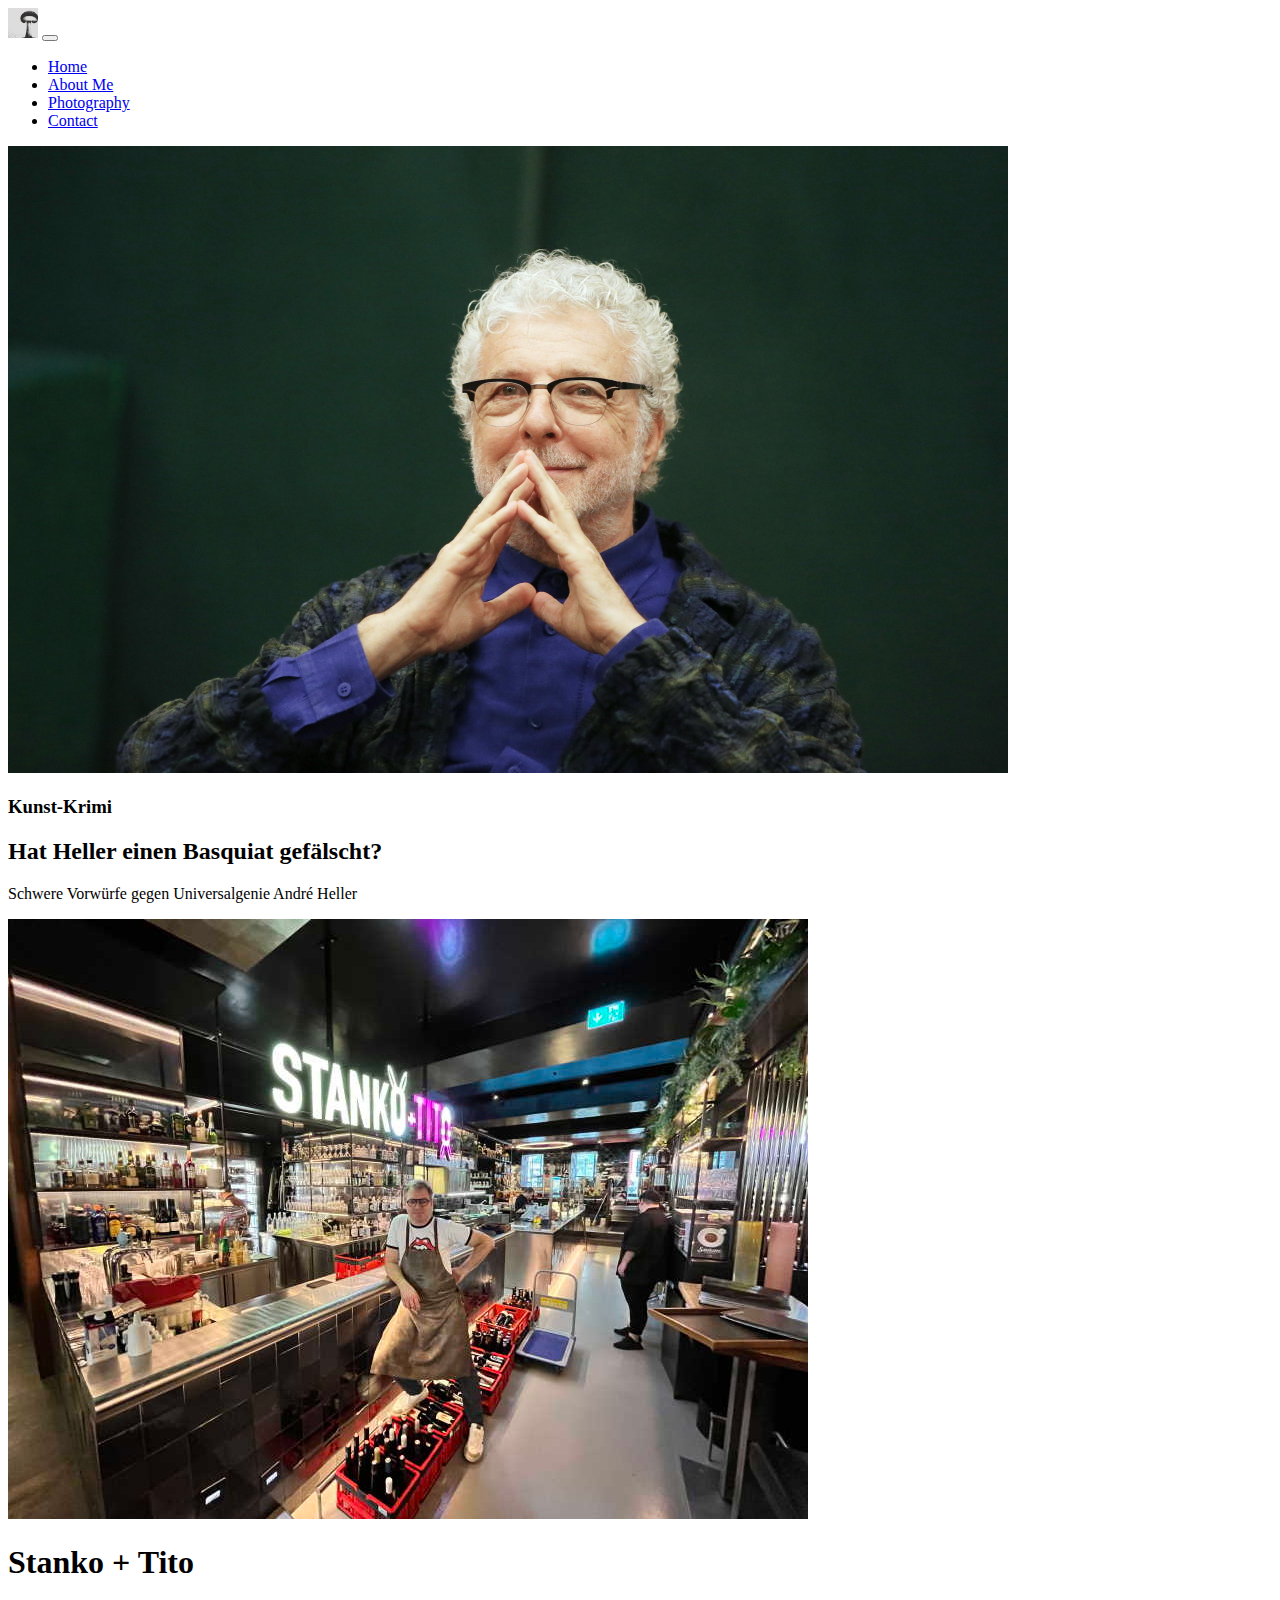
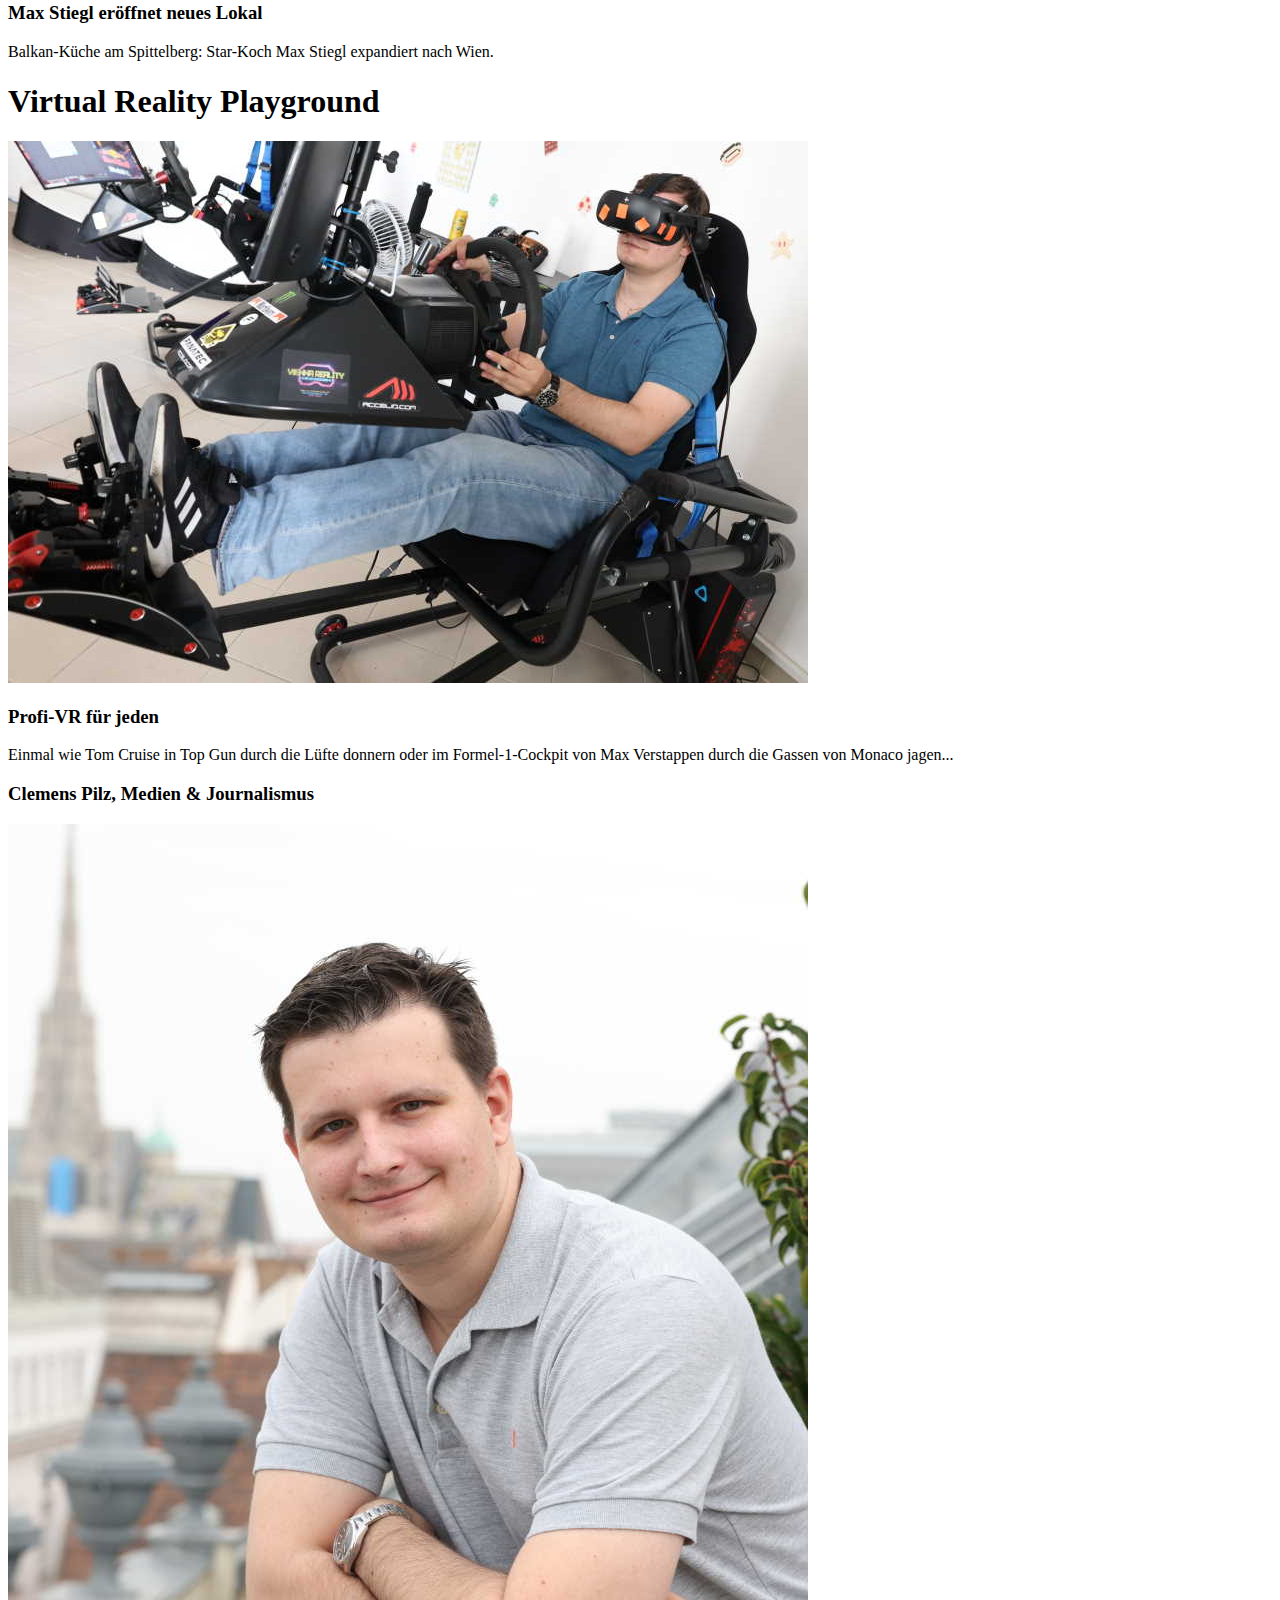
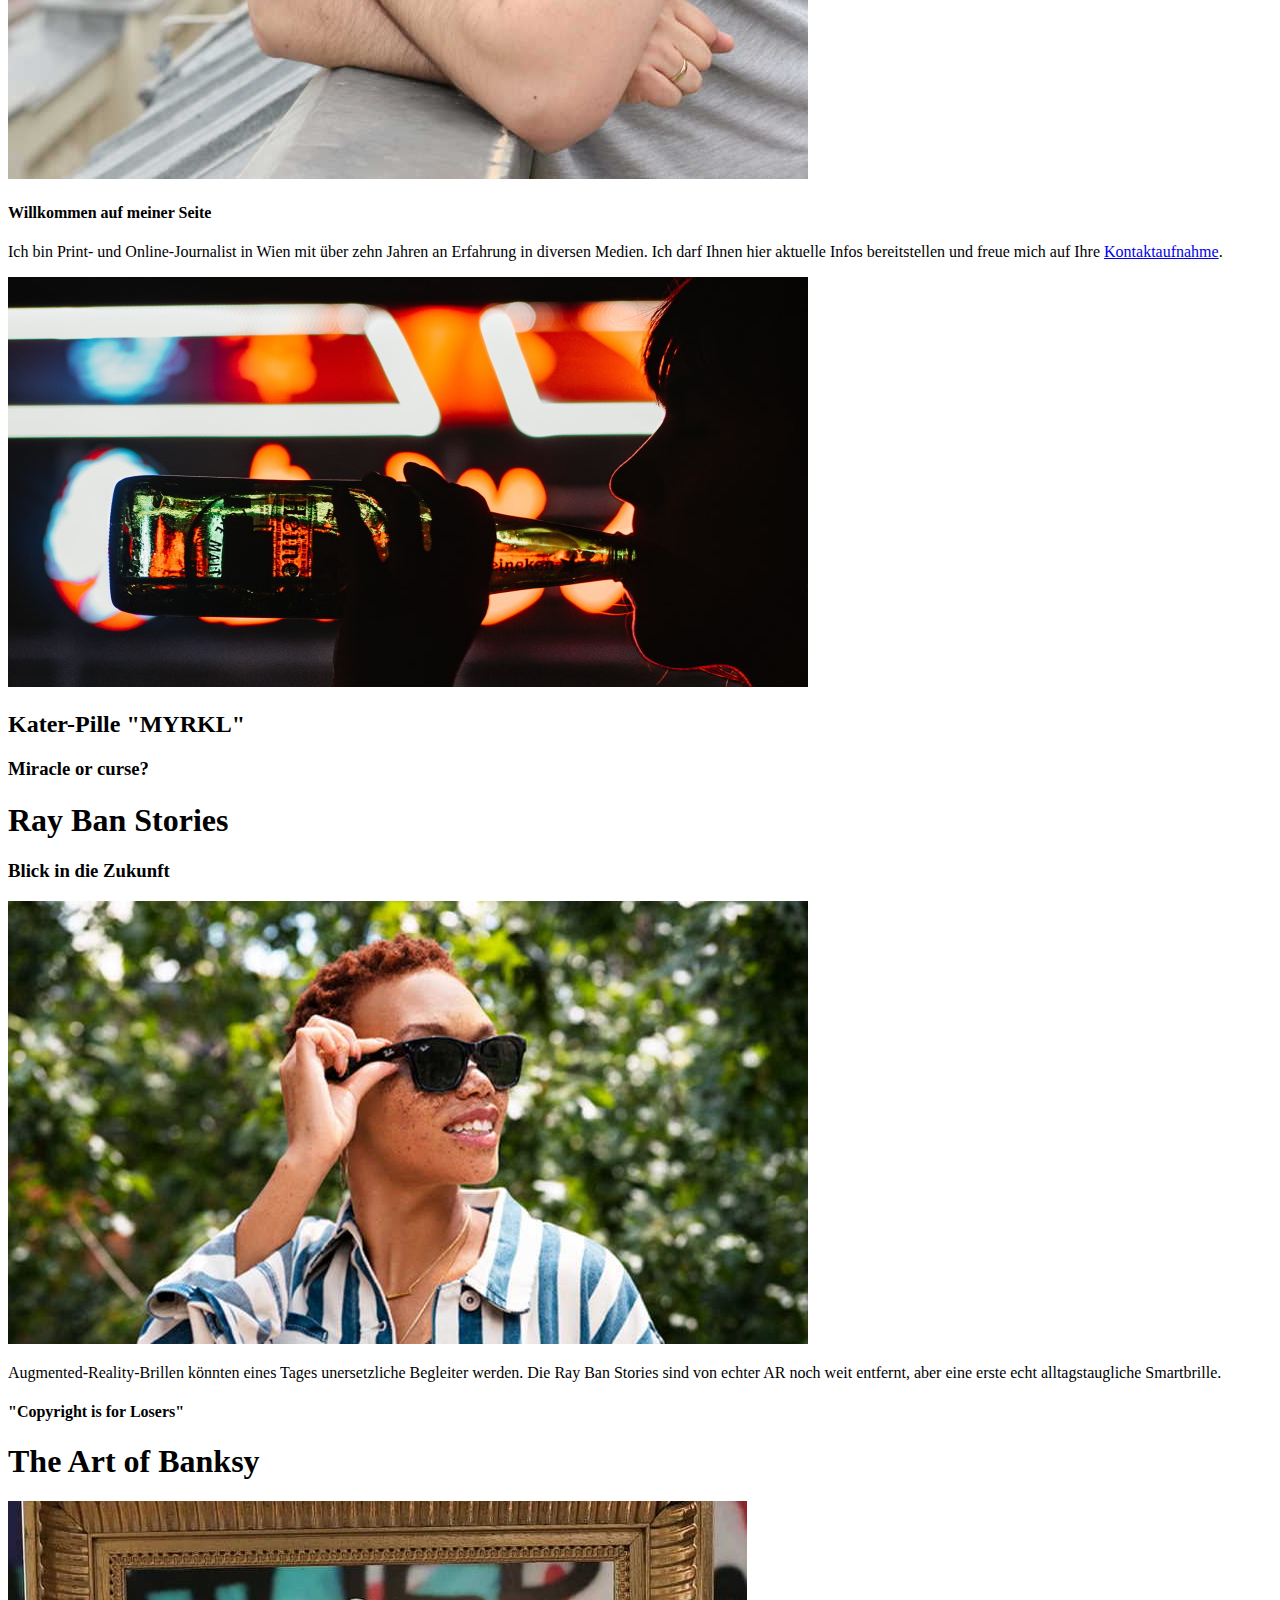
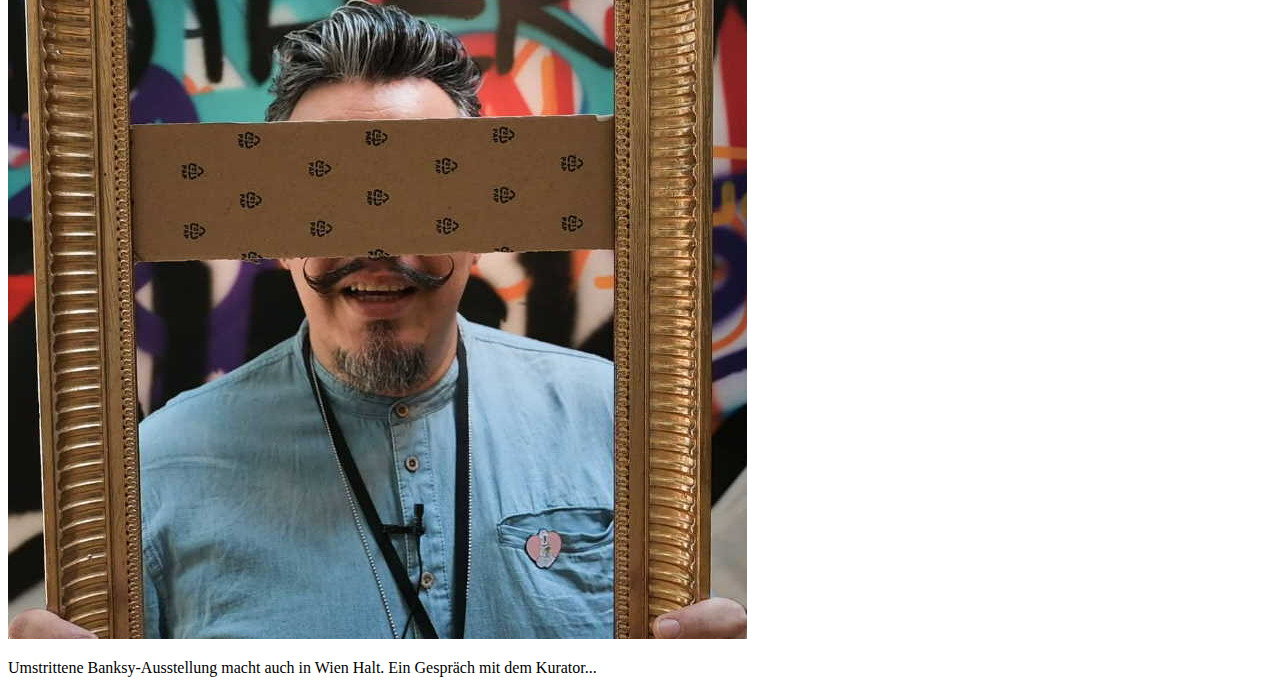
<file: index.html>
<!DOCTYPE html>
<html lang="en">

<head>
    <meta charset="UTF-8">
    <meta http-equiv="X-UA-Compatible" content="IE=edge">
    <meta name="viewport" content="width=device-width, initial-scale=1.0">
    <title>Clemenspilz.com</title>
    <link rel="stylesheet" href="css/myCSS.css">
    <link href="https://cdn.jsdelivr.net/npm/bootstrap@5.2.2/dist/css/bootstrap.min.css" rel="stylesheet"
        integrity="sha384-Zenh87qX5JnK2Jl0vWa8Ck2rdkQ2Bzep5IDxbcnCeuOxjzrPF/et3URy9Bv1WTRi" crossorigin="anonymous">
    <script src="https://cdn.jsdelivr.net/npm/bootstrap@5.2.2/dist/js/bootstrap.bundle.min.js"
        integrity="sha384-OERcA2EqjJCMA+/3y+gxIOqMEjwtxJY7qPCqsdltbNJuaOe923+mo//f6V8Qbsw3"
        crossorigin="anonymous"></script>
    <script src="js/myScripts.js"></script>
</head>

<body>
    <div w3-include-html="navbar.html" class="sticky-top shadow"></div>
    <div class="container col-xxl-9">
        <div class="row">
            <!--Die linke Reihe-->
            <div class="col-sm-4 order-2">
                <div class="border-bottom border-secondary mb-3">
                    <a href="https://www.heute.at/s/nach-kunst-schwindel-droht-hel--100236380"
                        target="_blank"><img src="images/heller.jpg" class="w-100 linkedimage" title="(c)Sabine Hertel"></a>
                    <h3>Kunst-Krimi</h3>
                    <h2>Hat Heller einen Basquiat gefälscht?</h2>
                    <p>Schwere Vorwürfe gegen Universalgenie André Heller</p>
                </div>
                <div class="border-bottom border-secondary mb-3">
                    <a href="https://www.heute.at/s/starkoch-max-stiegl-tischt-in-wien-evapii-um-9-auf-100231542"
                        target="_blank"><img src="images/stiegl.jpg" class="w-100 linkedimage"></a>
                    <h1>Stanko + Tito</h1>
                    <h3>Max Stiegl eröffnet neues Lokal</h3>
                    <p>Balkan-Küche am Spittelberg: Star-Koch Max Stiegl expandiert nach Wien.</p>
                </div>
                <div class="border-bottom border-secondary mb-3">
                    <h1>Virtual Reality Playground</h1>
                    <a href="https://www.heute.at/s/so-koennen-adrenalin-junkies-durch-ueber-300-welten-rasen-100210387"
                        target="_blank"><img class="w-100 linkedimage" src="images/vr.jpg"></a>
                    <h3>Profi-VR für jeden</h3>
                    <p>Einmal wie Tom Cruise in Top Gun durch die Lüfte donnern oder im Formel-1-Cockpit von Max
                        Verstappen durch die Gassen von Monaco jagen...
                    </p>
                </div>
            </div>
            <!--Die mittlere Reihe-->
            <div class="col-sm-5 order-1 order-sm-2">
                <div class="border-bottom border-secondary mb-3">
                    <h3>Clemens Pilz, Medien & Journalismus</h3>
                    <img class="w-100" src="images/clemens.jpg" title="(c)Denise Auer">
                    <h4>Willkommen auf meiner Seite</h4>
                    <p>Ich bin Print- und Online-Journalist in Wien mit über zehn Jahren an
                        Erfahrung in diversen Medien. Ich darf Ihnen hier aktuelle Infos bereitstellen
                        und freue mich auf Ihre <a href="contact.html" class="text-dark">Kontaktaufnahme</a>.
                    </p>
                </div>
                <div class="border-bottom border-secondary mb-3">
                    <a href="https://www.heute.at/s/party-wundermittel-kater-pille-nun-in-oesterreich-100232523"
                        target="_blank"> <img class="w-100 linkedimage" src="images/myrkl.jpg"></a>
                    <h2>Kater-Pille "MYRKL"</h2>
                    <h3>Miracle or curse?</h3>
                </div>
            </div>
            <!--Die rechte Reihe-->
            <div class="col-sm-3 order-2">
                <div class="border-bottom border-secondary mb-3">
                    <h1>Ray Ban Stories</h1>
                    <h3>Blick in die Zukunft</h3>
                    <a href="https://www.heute.at/s/diese-brille-soll-eines-tages-unser-smartphone-ersetzen-100198733"
                        target="_blank"><img class="w-100 linkedimage" src="images/rayBanStories.jpg"
                            alt="Credit: Meta"></a>
                    <p>Augmented-Reality-Brillen könnten eines Tages unersetzliche Begleiter werden. Die Ray Ban Stories
                        sind von echter AR noch weit entfernt, aber eine erste echt alltagstaugliche Smartbrille.</p>
                </div>
                <div class="border-bottom border-secondary mb-3">
                    <h4>"Copyright is for Losers"</h4>
                    <h1>The Art of Banksy</h1>
                    <a href="https://www.heute.at/s/copyright-is-for-losers-banksy-schau-oeffnet-in-wien-100092932"
                        target="_blank"><img class="w-100 linkedimage" src="images/banksy.jpg" alt="Credit: Meta"></a>
                    <p>Umstrittene Banksy-Ausstellung macht auch in Wien Halt. Ein Gespräch mit dem Kurator...</p>
                </div>
            </div>

        </div>

    </div>

    <script>
        includeHTML();
        addImgHover();
        reveal();
    </script>

</body>

</html>
</file>
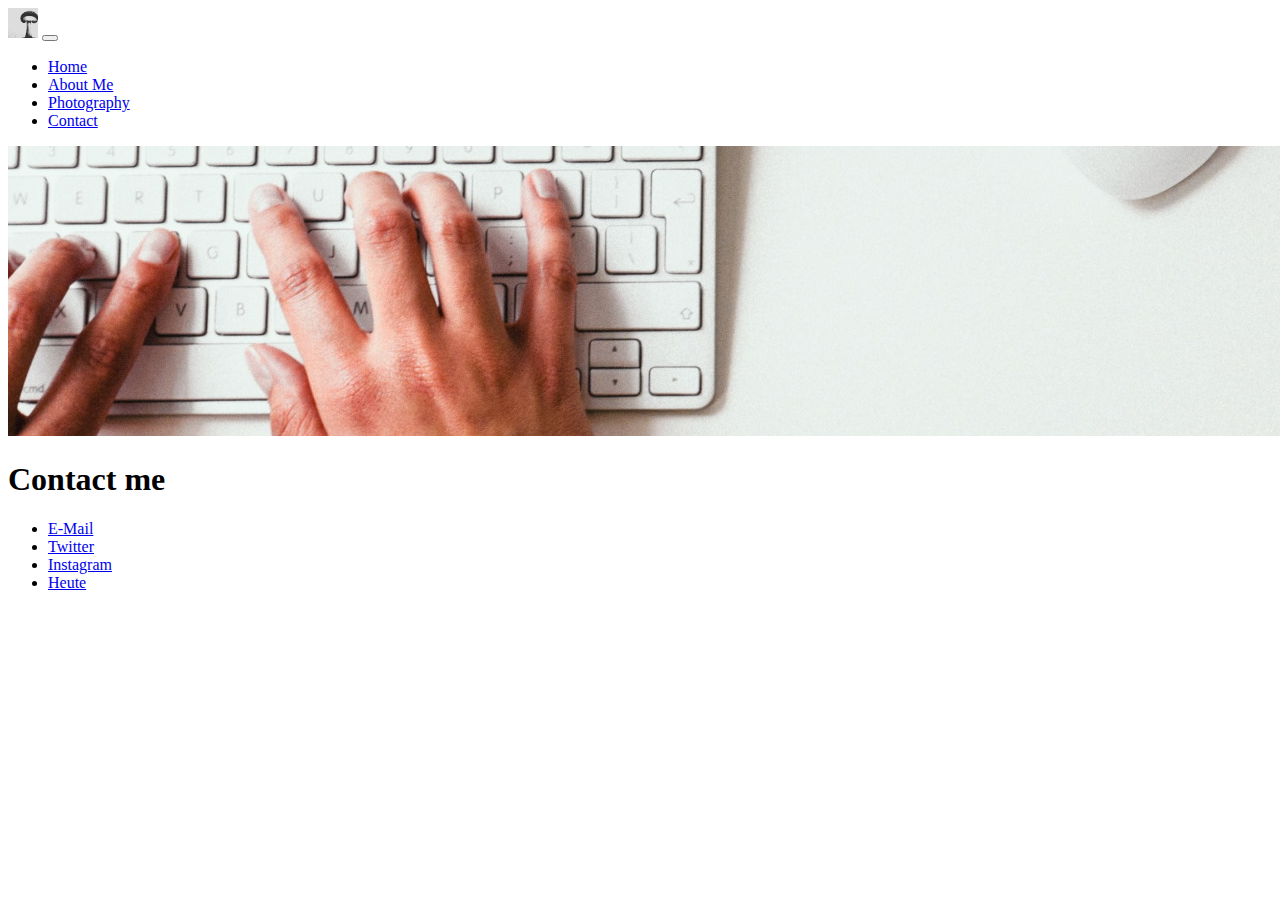
<file: contact.html>
<!DOCTYPE html>
<html lang="en">

<head>
    <meta charset="UTF-8">
    <meta http-equiv="X-UA-Compatible" content="IE=edge">
    <meta name="viewport" content="width=device-width, initial-scale=1.0">
    <title>Clemenspilz.com</title>
    <link rel="stylesheet" href="css/myCSS.css">
    <link href="https://cdn.jsdelivr.net/npm/bootstrap@5.2.2/dist/css/bootstrap.min.css" rel="stylesheet"
        integrity="sha384-Zenh87qX5JnK2Jl0vWa8Ck2rdkQ2Bzep5IDxbcnCeuOxjzrPF/et3URy9Bv1WTRi" crossorigin="anonymous">
    <script src="https://cdn.jsdelivr.net/npm/bootstrap@5.2.2/dist/js/bootstrap.bundle.min.js"
        integrity="sha384-OERcA2EqjJCMA+/3y+gxIOqMEjwtxJY7qPCqsdltbNJuaOe923+mo//f6V8Qbsw3"
        crossorigin="anonymous"></script>
    <script src="js/myScripts.js"></script>

</head>

<body>
    <div w3-include-html="navbar.html" class="sticky-top shadow"></div>
    <div class="container col-md-6 col-xxl-9">
        <img src="images/email.jpg" class="w-100">
        <h1>Contact me</h1>
        <ul class="list-group list-group-flush">
            <li class="list-group-item"><a class="text-danger text-decoration-none" href="mailto:office@clemenspilz.com">E-Mail</a></li>
            <li class="list-group-item"><a class="text-dark text-decoration-none" href="https://twitter.com/ClemensPilz" target="_blank">Twitter</a></li>
            <li class="list-group-item"><a class="text-dark text-decoration-none" href="https://www.instagram.com/pilzclemens/" target="_blank">Instagram</a></li>
            <li class="list-group-item"><a class="text-dark text-decoration-none" href="https://www.heute.at/a/clemens-pilz-100082325" target="_blank">Heute</a></li>
          </ul>

    </div>
    <script>
        includeHTML();
        addImgHover();
    </script>

</body>

</html>
</file>
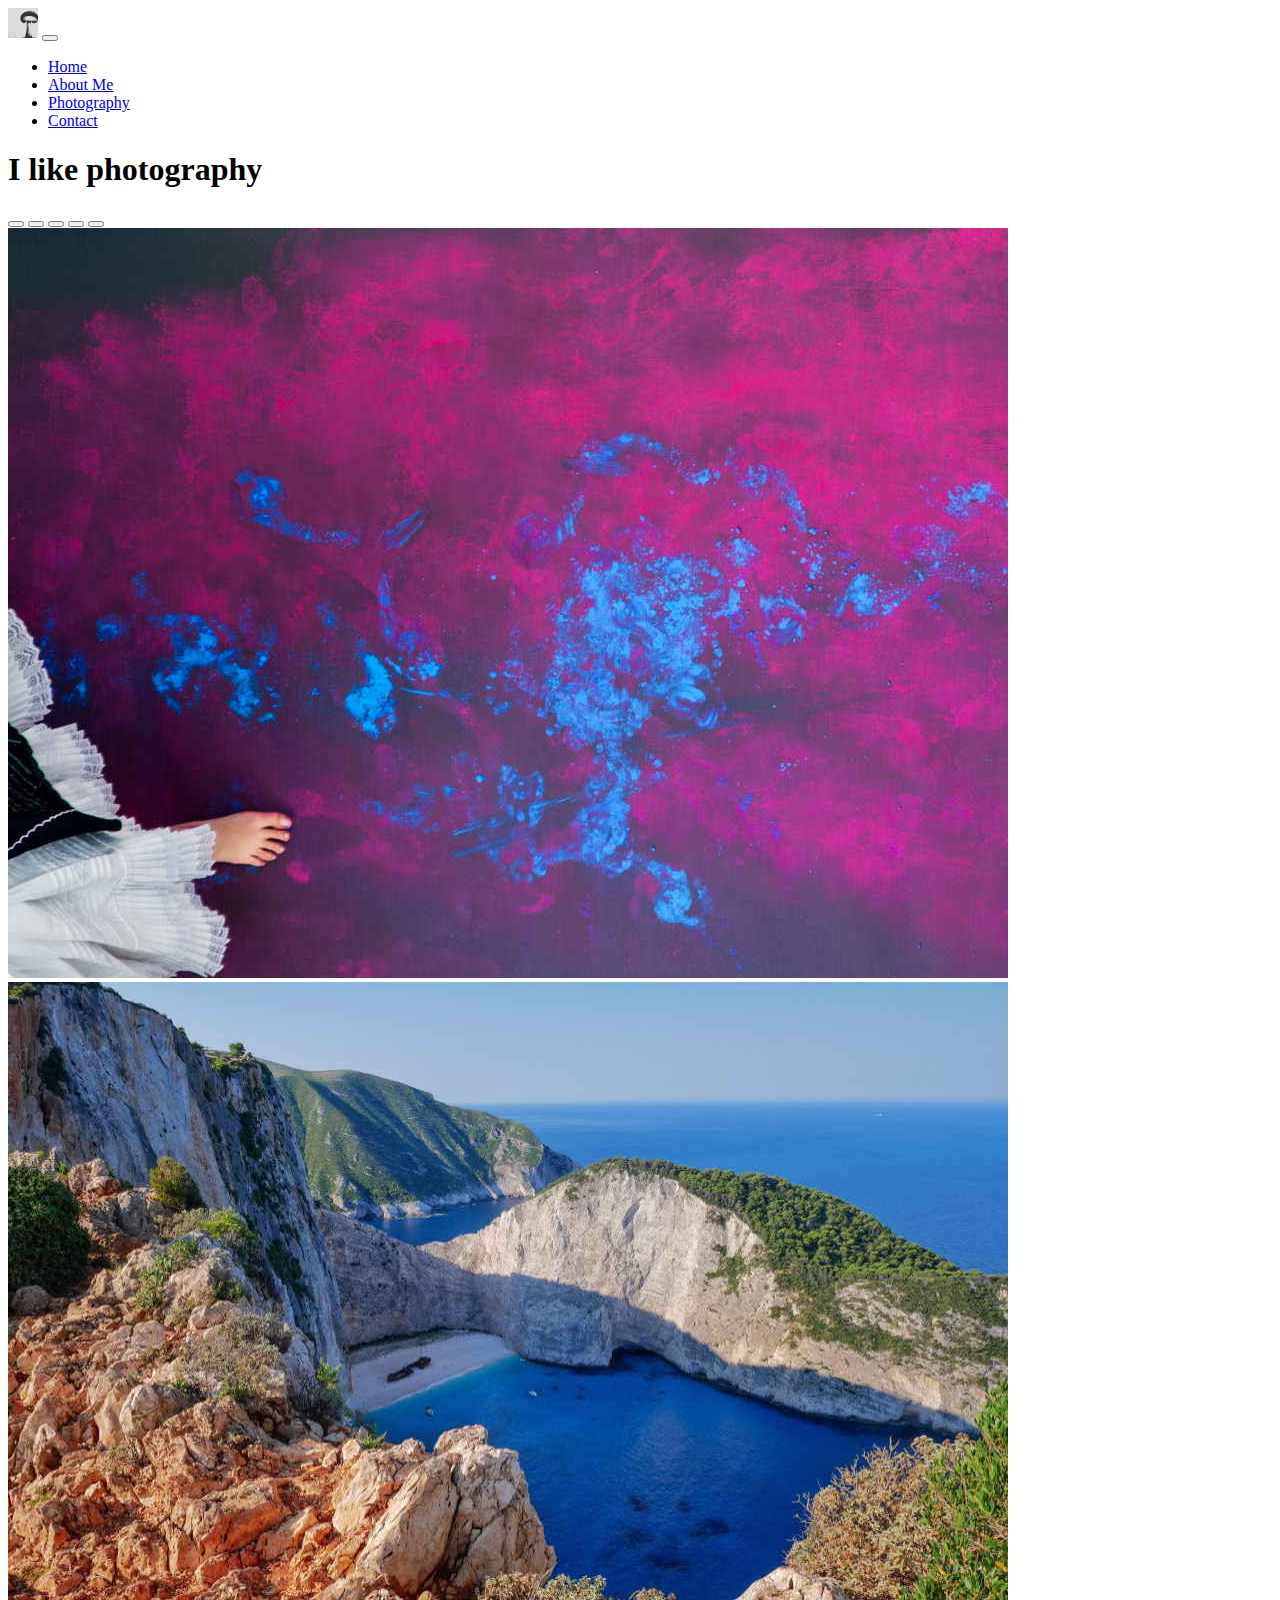
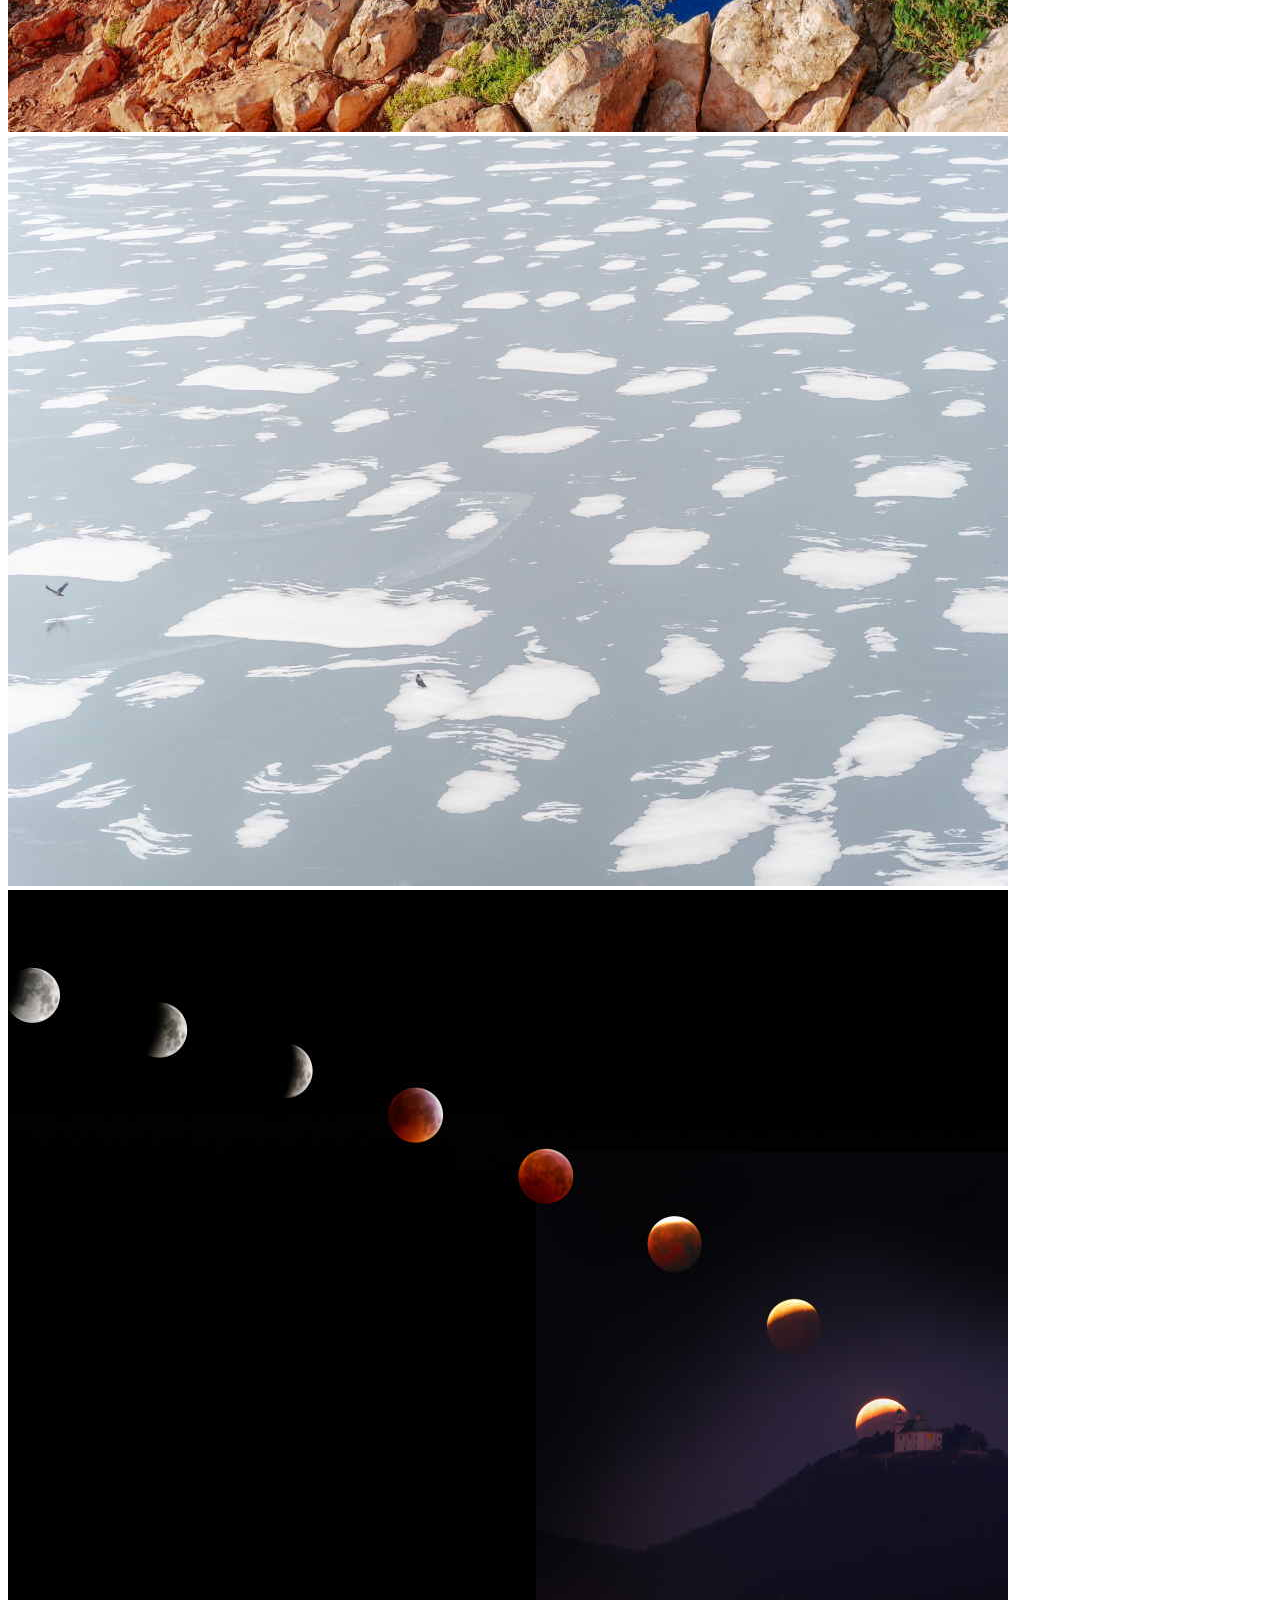
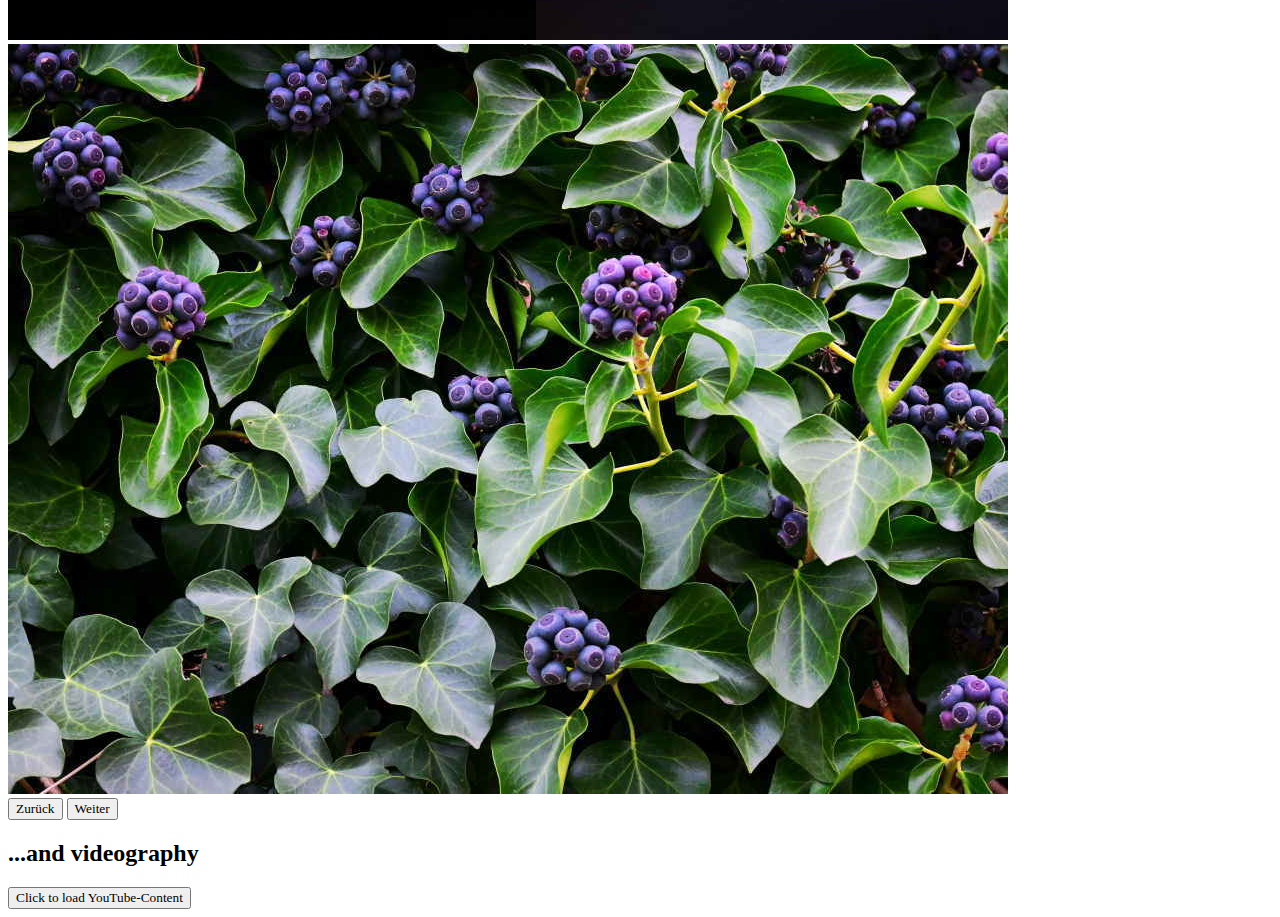
<file: photos.html>
<!DOCTYPE html>
<html lang="en">

<head>
    <meta charset="UTF-8">
    <meta http-equiv="X-UA-Compatible" content="IE=edge">
    <meta name="viewport" content="width=device-width, initial-scale=1.0">
    <title>Clemenspilz.com</title>
    <link href="https://cdn.jsdelivr.net/npm/bootstrap@5.2.2/dist/css/bootstrap.min.css" rel="stylesheet"
        integrity="sha384-Zenh87qX5JnK2Jl0vWa8Ck2rdkQ2Bzep5IDxbcnCeuOxjzrPF/et3URy9Bv1WTRi" crossorigin="anonymous">
    <script src="https://cdn.jsdelivr.net/npm/bootstrap@5.2.2/dist/js/bootstrap.bundle.min.js"
        integrity="sha384-OERcA2EqjJCMA+/3y+gxIOqMEjwtxJY7qPCqsdltbNJuaOe923+mo//f6V8Qbsw3"
        crossorigin="anonymous"></script>
    <script src="js/myScripts.js"></script>
    <link rel="stylesheet" href="css/myCSS.css">
</head>

<body>
    <div w3-include-html="navbar.html" class="sticky-top shadow"></div>
    <div class="container col-md-6 col-xxl-9 mb-5">
        <h1>I like photography</h1>
        <div id="carouselPhotos" class="carousel slide mb-3" data-bs-ride="carousel">
            <div class="carousel-indicators">
                <button type="button" data-bs-target="#carouselExampleIndicators" data-bs-slide-to="0" class="active"
                    aria-current="true" aria-label="Slide 1"></button>
                <button type="button" data-bs-target="#carouselExampleIndicators" data-bs-slide-to="1"
                    aria-label="Slide 2"></button>
                <button type="button" data-bs-target="#carouselExampleIndicators" data-bs-slide-to="2"
                    aria-label="Slide 3"></button>
                <button type="button" data-bs-target="#carouselExampleIndicators" data-bs-slide-to="3"
                    aria-label="Slide 4"></button>
                <button type="button" data-bs-target="#carouselExampleIndicators" data-bs-slide-to="4"
                    aria-label="Slide 5"></button>
            </div>
            <div class="carousel-inner">
                <div class="carousel-item active" data-bs-interval="999999">
                    <img src="images/photography/p00.jpg" class="d-block w-100" alt="Traditional dancer from above">
                </div>
                <div class="carousel-item" data-bs-interval="999999">
                    <img src="images/photography/p01.jpg" class="d-block w-100" alt="Panorama on zakynthos greece">
                </div>
                <div class="carousel-item" data-bs-interval="999999">
                    <img src="images/photography/p02.jpg" class="d-block w-100" alt="Snow on danube in winter">
                </div>
                <div class="carousel-item" data-bs-interval="999999">
                    <img src="images/photography/p03.jpg" class="d-block w-100" alt="Lunar eclipse">
                </div>
                <div class="carousel-item" data-bs-interval="999999">
                    <img src="images/photography/p04.jpg" class="d-block w-100" alt="Plant with berries">
                </div>
            </div>
            <button class="carousel-control-prev" type="button" data-bs-target="#carouselPhotos" data-bs-slide="prev">
                <span class="carousel-control-prev-icon" aria-hidden="true"></span>
                <span class="visually-hidden">Zurück</span>
            </button>
            <button class="carousel-control-next" type="button" data-bs-target="#carouselPhotos" data-bs-slide="next">
                <span class="carousel-control-next-icon" aria-hidden="true"></span>
                <span class="visually-hidden">Weiter</span>
            </button>
        </div>
        <div class="w-100 d-inline-flex flex-column align-items-end">
            <h2>...and videography</h2>
            <button type="button" class="btn btn-secondary">Click to load YouTube-Content</button>
            <div class="w-100" id="yt"></div>
        </div>
    </div>

    </div>
    <script>
        includeHTML();
        document.querySelector(".btn").addEventListener("click", loadYt);
        function loadYt() {
            document.getElementById("yt").innerHTML = '<iframe width="100%" height="315" src="https://www.youtube.com/embed/LtoUd2YeDAc" title="YouTube video player" frameborder="0" allow="accelerometer; autoplay; clipboard-write; encrypted-media; gyroscope; picture-in-picture" allowfullscreen></iframe>';
            this.style = "display: none;"
            console.log(this);
        }

    </script>

</body>

</html>
</file>
<file: css/myCSS.css>
* {
    font-family: Georgia, 'Times New Roman', Times, serif;
}

.large {
    opacity: 0.8;
}

.reveal {
    opacity: 0;
    transition: 1.5s all ease;
}

.reveal.active {
    opacity: 1;
}
</file>
